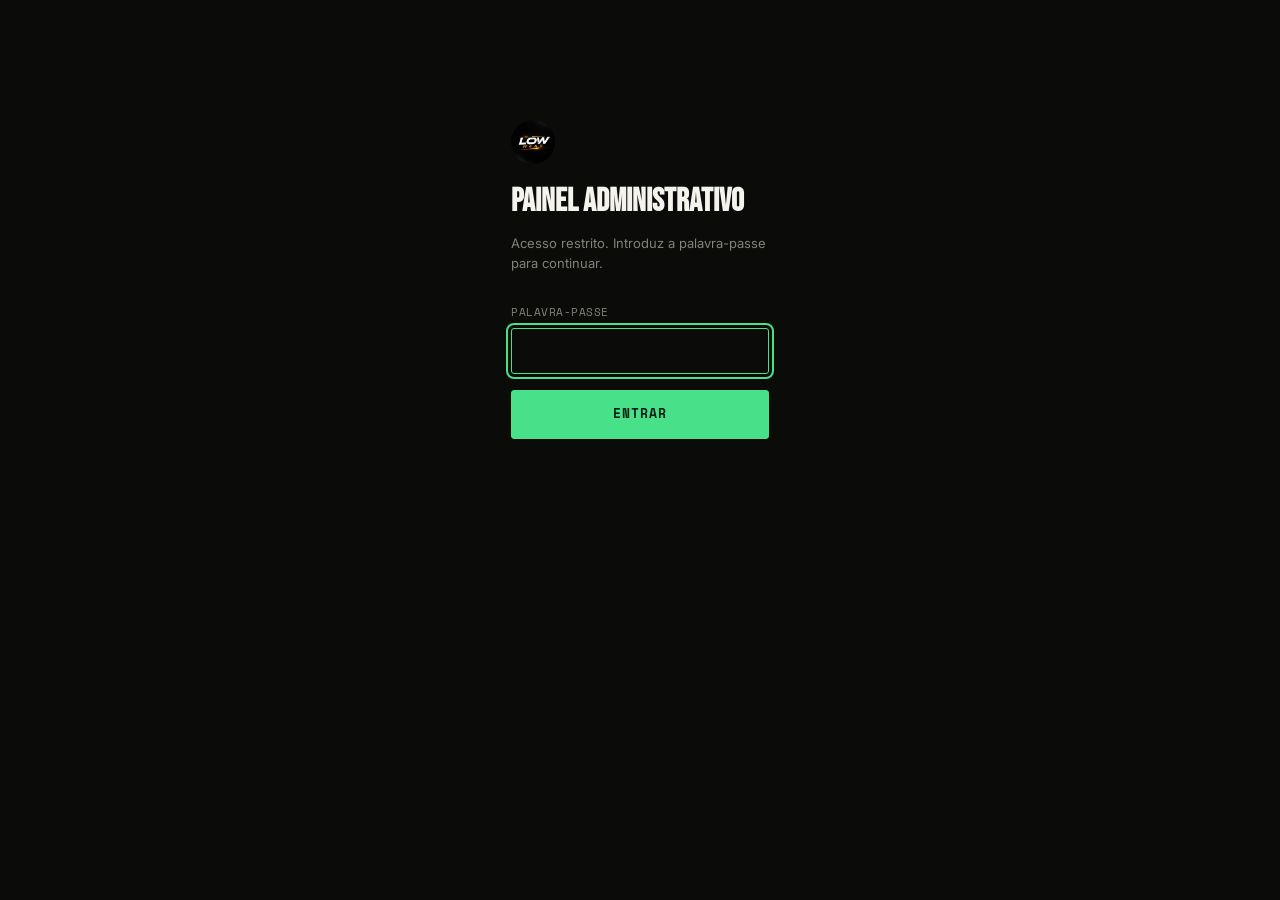
<file: admin.html>
<!doctype html>
<html lang="pt-PT">
<head>
<meta charset="UTF-8">
<meta name="viewport" content="width=device-width, initial-scale=1.0">
<meta name="robots" content="noindex, nofollow">
<title>Low Wear — Painel administrativo</title>
<link rel="preconnect" href="https://fonts.googleapis.com">
<link rel="preconnect" href="https://fonts.gstatic.com" crossorigin>
<link href="https://fonts.googleapis.com/css2?family=Bebas+Neue&family=Inter:wght@400;500;600;700&family=Space+Mono:wght@400;700&display=swap" rel="stylesheet">
<link rel="stylesheet" href="css/style.css?v=44">
<link rel="icon" href="favicon.ico?v=2" sizes="any">
<link rel="icon" type="image/png" sizes="32x32" href="img/favicon/favicon-32.png?v=2">
<link rel="icon" type="image/png" sizes="16x16" href="img/favicon/favicon-16.png?v=2">
<link rel="apple-touch-icon" sizes="180x180" href="img/favicon/favicon-180.png?v=2">
</head>
<body data-page="admin" style="background:var(--bg);min-height:100vh;">

<div class="container admin-lock-wrap" id="admin-lock-wrap">
  <div class="admin-head">
    <a href="index.html" class="logo"><img src="img/logo.jpg?v=1" alt="Low Wear" class="logo-img"></a>
    <h1>Painel administrativo</h1>
    <p class="admin-sub">Acesso restrito. Introduz a palavra-passe para continuar.</p>
  </div>
  <form id="admin-lock-form" class="admin-lock-form">
    <div class="field"><label for="admin-lock-pass">Palavra-passe</label><input type="password" id="admin-lock-pass" autocomplete="current-password" autofocus></div>
    <button class="btn btn-primary btn-block" type="submit">Entrar</button>
    <p class="admin-lock-error" id="admin-lock-error" style="display:none;">Palavra-passe incorreta.</p>
  </form>
</div>

<div class="container admin-wrap" id="admin-wrap" hidden>
  <div class="admin-head">
    <a href="index.html" class="logo"><img src="img/logo.jpg?v=1" alt="Low Wear" class="logo-img"></a>
    <h1>Painel administrativo</h1>
    <p class="admin-sub">Página oculta — não está ligada a partir do site. As encomendas reais geram-se agora na Shopify (Shopify Admin → Encomendas); este painel serve só para a Oferta Relâmpago Surpresa.</p>
  </div>

  <section class="admin-section admin-panel" id="admin-panel-flash">
    <h2>Oferta relâmpago surpresa</h2>
    <p class="admin-sub">Configura a campanha e acompanha o desempenho de cada oferta gerada.</p>

    <div id="flash-admin-current"></div>

    <div class="flash-setup-note">
      <strong>Antes de ativar:</strong> em Shopify Admin → Descontos, cria um <strong>desconto automático</strong> (não um código) para cada produto que queiras incluir na oferta relâmpago, com a percentagem que quiseres, elegibilidade "Todos os clientes" e disponível na Loja Online. A oferta relâmpago escolhe automaticamente, entre os produtos participantes abaixo, um que tenha desconto automático ativo — e usa a percentagem real configurada na Shopify. Sem nenhum desconto automático ativo, a oferta não aparece.
    </div>

    <form id="flash-config-form" class="admin-flash-form">
      <div class="admin-flash-grid">
        <div class="field"><label for="fc-min">Desconto mínimo aceitável (%)</label><input type="number" id="fc-min" min="1" max="90" required></div>
        <div class="field"><label for="fc-max">Desconto máximo aceitável (%)</label><input type="number" id="fc-max" min="1" max="90" required></div>
        <div class="field"><label for="fc-stock">Estoque mínimo (nº de tamanhos disponíveis)</label><input type="number" id="fc-stock" min="1" max="4" required></div>
        <div class="field"><label for="fc-freq">Frequência da campanha (dias)</label><input type="number" id="fc-freq" min="1" max="30" required></div>
        <div class="field"><label for="fc-start">Data de início (opcional)</label><input type="date" id="fc-start"></div>
        <div class="field"><label for="fc-end">Data de término (opcional)</label><input type="date" id="fc-end"></div>
        <div class="field"><label for="fc-max-red">Nº máximo de ofertas utilizadas (0 = sem limite)</label><input type="number" id="fc-max-red" min="0"></div>
      </div>

      <div class="field">
        <label>Produtos participantes (nenhum selecionado = todos os produtos em estoque)</label>
        <div class="admin-product-list" id="flash-product-list"></div>
      </div>

      <div class="admin-flash-actions">
        <button class="btn btn-primary" type="submit">Guardar configuração</button>
        <button class="btn btn-ghost" type="button" id="flash-force-new">Forçar nova oferta agora</button>
        <button class="btn btn-ghost" type="button" id="flash-reset-redemptions">Repor contagem de utilizações</button>
      </div>
    </form>

    <div class="admin-list-head">
      <h3>Histórico e desempenho das campanhas</h3>
    </div>
    <p class="admin-hint">"Checkouts iniciados" conta quem foi redirecionado para o checkout da Shopify com o desconto — não confirma o pagamento. Para vendas confirmadas, consulta a Shopify Admin → Encomendas.</p>
    <div id="flash-admin-log"></div>
  </section>
</div>

<script src="js/data.js?v=69"></script>
<script src="js/admin.js?v=7"></script>
</body>
</html>
</file>
<file: css/style.css>
/* ============================================================
   LOW WEAR — design tokens
   ============================================================ */
:root{
  --bg:            #0b0c0a;
  --bg-raise:      #121310;
  --panel:         #17180f14;
  --panel-solid:   #17190f0d;
  --card:          #151611;
  --card-line:     rgba(244,243,236,.09);
  --paper:         #f4f2e9;
  --paper-dim:     #e7e4d6;
  --ink:           #f4f3ec;
  --ink-dim:       #bcbcb2;
  --muted:         #82827a;
  --line:          rgba(244,243,236,.11);
  --line-strong:   rgba(244,243,236,.22);

  --green-deep:    #0e2b21;
  --green:         #163f2f;
  --accent:        #49e08a;
  --accent-ink:    #072016;
  --gold:          #d8b25e;
  --danger:        #e2564c;

  --font-display: 'Bebas Neue', 'Archivo Black', Impact, sans-serif;
  --font-body: 'Inter', -apple-system, BlinkMacSystemFont, 'Segoe UI', sans-serif;
  --font-mono: 'Space Mono', 'Courier New', monospace;
  --font-serif: 'Fraunces', Georgia, 'Times New Roman', serif;

  --container: 1320px;
  --edge: clamp(20px, 4vw, 64px);
  --radius-s: 3px;
  --radius-m: 6px;

  --ease: cubic-bezier(.16,.84,.44,1);
}

*,*::before,*::after{ box-sizing:border-box; }
html{ scroll-behavior:smooth; }
@media (prefers-reduced-motion: reduce){
  html{ scroll-behavior:auto; }
  *,*::before,*::after{ animation-duration:.001ms !important; animation-iteration-count:1 !important; transition-duration:.001ms !important; scroll-behavior:auto !important; }
}

body{
  margin:0;
  background:var(--bg);
  color:var(--ink);
  font-family:var(--font-body);
  font-size:16px;
  line-height:1.5;
  -webkit-font-smoothing:antialiased;
}

img,svg{ display:block; max-width:100%; }
a{ color:inherit; text-decoration:none; }
button{ font:inherit; color:inherit; background:none; border:0; cursor:pointer; }
input,select{ font:inherit; color:inherit; }
ul{ list-style:none; margin:0; padding:0; }
h1,h2,h3,h4,p{ margin:0; }

:focus-visible{
  outline:2px solid var(--accent);
  outline-offset:3px;
}

.container{
  max-width:var(--container);
  margin:0 auto;
  padding:0 var(--edge);
}

.eyebrow{
  font-family:var(--font-mono);
  font-size:11px;
  letter-spacing:.18em;
  text-transform:uppercase;
  color:var(--accent);
}

.section-head{
  display:flex;
  align-items:flex-end;
  justify-content:space-between;
  gap:24px;
  margin-bottom:36px;
  flex-wrap:wrap;
}
.section-head h2{
  font-family:var(--font-display);
  font-size:clamp(32px,4.4vw,54px);
  letter-spacing:.01em;
  line-height:.95;
  text-transform:uppercase;
}
.section-head .section-sub{ color:var(--muted); max-width:44ch; font-size:14.5px; }

/* Futebol Português — secção e faixa de descoberta, à parte do catálogo
   brasileiro. Acento verde/vermelho sutil só para diferenciar visualmente. */
.pt-teaser-strip{
  border-top:1px solid var(--line); border-bottom:1px solid var(--line);
  background:linear-gradient(90deg, rgba(15,88,60,.12), rgba(160,20,20,.10));
}
.pt-teaser-inner{
  display:flex; align-items:center; justify-content:center; gap:18px;
  flex-wrap:wrap; padding:14px 24px; text-align:center;
}
.pt-teaser-text{ font-family:var(--font-mono); font-size:12.5px; letter-spacing:.02em; }
.section-head-pt h2{ background:linear-gradient(90deg,#0f583c,#a01414); -webkit-background-clip:text; background-clip:text; color:transparent; }

/* Catálogo Brasileiro — gradiente verde / amarelo / azul (bandeira BR) */
.heading-br-gradient{
  background:linear-gradient(90deg,#0b6e2c,#f6d21e,#0b3da0);
  -webkit-background-clip:text; background-clip:text; color:transparent;
}
.section-link{
  font-family:var(--font-mono);
  font-size:12px;
  letter-spacing:.06em;
  text-transform:uppercase;
  border-bottom:1px solid var(--line-strong);
  padding-bottom:3px;
  white-space:nowrap;
  transition:border-color .2s var(--ease), color .2s var(--ease);
}
.section-link:hover{ border-color:var(--accent); color:var(--accent); }

section{ padding:76px 0; position:relative; }
.section-dark{ background:var(--bg); }
.section-paper{ background:var(--paper); color:#141410; }
.section-paper .muted{ color:#6d6c60; }

/* Aurora glow — reusable section backdrop */
.aurora-bg{ overflow:hidden; }
.aurora-bg::before{
  content:""; position:absolute; inset:-15% -10%; z-index:0; pointer-events:none;
  background:
    radial-gradient(ellipse 55% 40% at 18% 10%, rgba(73,224,138,.4), transparent 60%),
    radial-gradient(ellipse 45% 35% at 78% 6%, rgba(15,110,55,.45), transparent 62%),
    radial-gradient(ellipse 50% 42% at 48% 92%, rgba(73,224,138,.24), transparent 65%),
    radial-gradient(ellipse 38% 30% at 92% 65%, rgba(11,61,46,.4), transparent 60%);
  filter: blur(60px);
  mix-blend-mode: screen;
  animation: auroraDrift 24s ease-in-out infinite alternate;
}
.aurora-bg > .container{ position:relative; z-index:1; }
.aurora-bg.aurora-alt::before{ animation-duration:28s; animation-direction:alternate-reverse; }
@keyframes auroraDrift{
  0%{ transform:translate(0,0) scale(1) rotate(0deg); }
  50%{ transform:translate(2.5%,-2%) scale(1.08) rotate(3deg); }
  100%{ transform:translate(-2%,2.5%) scale(1.05) rotate(-2deg); }
}
@media (prefers-reduced-motion: reduce){ .aurora-bg::before{ animation:none; } }
.section-green{ background:var(--green-deep); }

/* Perforated ticket-stub divider — the site's signature seam */
.tear{
  position:relative;
  height:1px;
  background:repeating-linear-gradient(90deg, var(--line-strong) 0 10px, transparent 10px 20px);
}
.tear::before,.tear::after{
  content:"";
  position:absolute; top:50%; transform:translateY(-50%);
  width:22px; height:22px; border-radius:50%;
  background:var(--bg);
}
.tear::before{ left:calc(var(--edge) - 11px); }
.tear::after{ right:calc(var(--edge) - 11px); }
.tear.on-paper::before,.tear.on-paper::after{ background:var(--paper); }
.tear.to-paper::after{ background:var(--paper); }
.tear.from-paper::before{ background:var(--paper); }
.tear.on-green::before,.tear.on-green::after{ background:var(--green-deep); }

/* ============================================================
   Buttons
   ============================================================ */
.btn{
  display:inline-flex; align-items:center; justify-content:center; gap:8px;
  padding:14px 30px;
  font-family:var(--font-mono);
  font-size:12.5px;
  letter-spacing:.08em;
  text-transform:uppercase;
  border:1px solid var(--ink);
  border-radius:var(--radius-s);
  transition:transform .25s var(--ease), background .25s var(--ease), color .25s var(--ease), border-color .25s var(--ease);
  white-space:nowrap;
}
.btn-primary{ background:var(--accent); border-color:var(--accent); color:var(--accent-ink); font-weight:700; }
.btn-primary:hover{ transform:translateY(-2px); background:#63e89b; }
.btn-ghost{ background:transparent; color:var(--ink); }
.btn-ghost:hover{ background:var(--ink); color:var(--bg); }
.btn-dark{ border-color:#141410; color:#141410; }
.btn-dark:hover{ background:#141410; color:var(--paper); }
.btn-block{ width:100%; }
.btn-sm{ padding:10px 18px; font-size:11px; }
.btn:disabled{ opacity:.4; cursor:not-allowed; transform:none !important; }

/* ============================================================
   Header
   ============================================================ */
.site-header{
  position:fixed; top:0; left:0; right:0; z-index:60;
  background:transparent;
  backdrop-filter:none;
  border-bottom:1px solid transparent;
  transition:background .3s var(--ease), backdrop-filter .3s var(--ease), border-color .3s var(--ease);
}
.site-header.is-scrolled{
  background:rgba(11,12,10,.86);
  backdrop-filter:blur(10px);
  border-bottom-color:var(--line);
}
body.no-hero .site-header{
  background:rgba(11,12,10,.86);
  backdrop-filter:blur(10px);
  border-bottom-color:var(--line);
}
.header-spacer{ height:76px; }
.header-row{
  display:flex; align-items:center; justify-content:space-between;
  height:76px; gap:28px;
}
.logo{
  font-family:var(--font-display);
  font-size:26px;
  letter-spacing:.06em;
  display:flex; align-items:center; gap:2px;
}
.logo .dot{ color:var(--accent); }
.logo-img{ height:44px; width:44px; border-radius:50%; object-fit:cover; display:block; }

.main-nav{ display:flex; align-items:center; gap:30px; }
.main-nav a{
  font-family:var(--font-mono);
  font-size:12px;
  letter-spacing:.05em;
  text-transform:uppercase;
  color:var(--ink-dim);
  position:relative;
  padding:6px 0;
  transition:color .2s var(--ease);
}
.main-nav a::after{
  content:""; position:absolute; left:0; right:0; bottom:0; height:1px;
  background:var(--accent); transform:scaleX(0); transform-origin:left;
  transition:transform .25s var(--ease);
}
.main-nav a:hover{ color:var(--ink); }
.main-nav a:hover::after{ transform:scaleX(1); }

.nav-item-drop{ position:relative; }
.nav-drop-trigger{
  display:inline-flex; align-items:center; gap:5px;
  font-family:var(--font-mono); font-size:12px; letter-spacing:.05em; text-transform:uppercase;
  color:var(--ink-dim); padding:6px 0; transition:color .2s var(--ease);
}
.nav-drop-trigger svg{ width:10px; height:10px; stroke:currentColor; fill:none; stroke-width:2; transition:transform .2s var(--ease); }
.nav-item-drop:hover .nav-drop-trigger{ color:var(--ink); }
.nav-item-drop:hover .nav-drop-trigger svg{ transform:rotate(180deg); }
.nav-dropdown{
  position:absolute; top:100%; left:50%; transform:translateX(-50%) translateY(6px);
  min-width:200px; padding:10px;
  background:var(--bg-raise); border:1px solid var(--line-strong); border-radius:var(--radius-m);
  opacity:0; pointer-events:none; transition:opacity .2s var(--ease), transform .2s var(--ease);
}
.nav-item-drop:hover .nav-dropdown, .nav-item-drop:focus-within .nav-dropdown{
  opacity:1; pointer-events:auto; transform:translateX(-50%) translateY(0);
}
.nav-dropdown a{
  display:block; padding:9px 12px; border-radius:var(--radius-s);
  font-family:var(--font-mono); font-size:12px; letter-spacing:.03em; color:var(--ink-dim);
  transition:background .15s var(--ease), color .15s var(--ease);
}
.nav-dropdown a:hover{ background:var(--line); color:var(--ink); }

.header-actions{ display:flex; align-items:center; gap:6px; }
.icon-btn{
  width:40px; height:40px; display:flex; align-items:center; justify-content:center;
  border-radius:50%; position:relative;
  transition:background .2s var(--ease);
}
.icon-btn:hover{ background:var(--line); }
.icon-btn svg{ width:19px; height:19px; stroke:var(--ink); fill:none; stroke-width:1.6; }
.badge-count{
  position:absolute; top:2px; right:2px;
  background:var(--accent); color:var(--accent-ink);
  font-family:var(--font-mono); font-size:9.5px; font-weight:700;
  width:15px; height:15px; border-radius:50%;
  display:flex; align-items:center; justify-content:center;
}
.nav-toggle{ display:none; }

/* ============================================================
   Hero
   ============================================================ */
.hero{
  position:relative;
  min-height:92vh;
  display:flex; align-items:center;
  overflow:hidden;
  background:
    radial-gradient(ellipse at 68% 85%, rgba(73,224,138,.18), transparent 55%),
    radial-gradient(ellipse at 78% 15%, rgba(73,224,138,.12), transparent 50%),
    linear-gradient(180deg, #0b0c0a 0%, #0e0f0c 100%);
}
.hero-bg-word{
  position:absolute; inset:0;
  display:flex; align-items:center;
  overflow:hidden;
  pointer-events:none;
  user-select:none;
}
.hero-bg-word .track{
  display:flex; align-items:center; flex-shrink:0;
  font-family:var(--font-display);
  font-size:min(26vw,380px);
  color:transparent;
  -webkit-text-stroke:1px rgba(244,243,236,.06);
  letter-spacing:.02em;
  white-space:nowrap;
  animation:bgMarquee 40s linear infinite;
  will-change:transform;
}
.hero-bg-word .track span{ padding-right:.5em; }
@keyframes bgMarquee{ from{ transform:translateX(0); } to{ transform:translateX(-50%); } }
@media (prefers-reduced-motion: reduce){ .hero-bg-word .track{ animation:none; } }

.ticker-band{
  overflow:hidden;
  background:var(--bg-raise);
  border-top:1px solid var(--line); border-bottom:1px solid var(--line);
  padding:15px 0;
}
.ticker-band .track{
  display:flex; width:max-content;
  animation:tickerScroll 30s linear infinite;
}
.ticker-band .item{
  display:flex; align-items:center;
  padding:0 20px;
  font-family:var(--font-mono); font-size:12px; letter-spacing:.09em; text-transform:uppercase; color:var(--ink-dim);
  white-space:nowrap;
}
.ticker-band .item::after{ content:"●"; color:var(--accent); font-size:5px; margin-left:20px; }
@keyframes tickerScroll{ from{ transform:translateX(0); } to{ transform:translateX(-50%); } }
@media (prefers-reduced-motion: reduce){ .ticker-band .track{ animation:none; } }

/* ============================================================
   Scroll reveal
   ============================================================ */
.reveal{
  opacity:0; transform:translateY(26px);
  transition:opacity .7s var(--ease), transform .7s var(--ease);
  transition-delay:var(--reveal-delay,0ms);
}
.reveal.is-visible{ opacity:1; transform:translateY(0); }
@media (prefers-reduced-motion: reduce){
  .reveal{ opacity:1; transform:none; transition:none; }
}
.hero-grid{
  position:relative; z-index:2;
  display:grid; grid-template-columns:1.05fr .95fr;
  align-items:center; gap:40px;
  width:100%;
}
.hero-copy .eyebrow{ margin-bottom:18px; display:inline-flex; align-items:center; gap:10px; }
.hero-copy .eyebrow::before{ content:""; width:26px; height:1px; background:var(--accent); }
.hero-copy h1{
  font-family:var(--font-display);
  font-size:clamp(46px,7vw,96px);
  line-height:.94;
  letter-spacing:.005em;
  text-transform:uppercase;
  margin-bottom:22px;
}
.hero-copy h1 em{ font-style:normal; color:var(--accent); }
.hero-copy p{ color:var(--ink-dim); max-width:46ch; font-size:16.5px; margin-bottom:34px; }
.hero-cta{ display:flex; align-items:center; gap:22px; flex-wrap:wrap; margin-bottom:38px; }
.hero-meta{ font-family:var(--font-mono); font-size:11.5px; color:var(--muted); letter-spacing:.04em; }

.hero-benefits{
  display:flex; flex-wrap:wrap; gap:20px 28px;
  padding-top:26px; border-top:1px solid var(--line);
}
.hero-benefit{ display:flex; align-items:center; gap:9px; }
.hero-benefit svg{ width:18px; height:18px; stroke:var(--accent); fill:none; stroke-width:1.6; flex-shrink:0; }
.hero-benefit span{ font-size:12.5px; color:var(--ink-dim); line-height:1.3; }

.hero-art{ display:none; }

/* Ambient drifting glow — soft continuous motion behind the copy */
.hero-blob{
  position:absolute; border-radius:50%; filter:blur(70px); z-index:0; pointer-events:none;
}
.hero-blob-a{ width:360px; height:360px; opacity:.28; background:var(--accent); top:-100px; left:6%; animation:blobDrift 15s ease-in-out infinite; }
.hero-blob-b{ width:280px; height:280px; opacity:.2; background:#0b3d2e; bottom:-80px; left:34%; animation:blobDrift 19s ease-in-out infinite reverse; }
@keyframes blobDrift{ 0%,100%{ transform:translate(0,0) scale(1); } 50%{ transform:translate(34px,-24px) scale(1.14); } }
@media (prefers-reduced-motion: reduce){ .hero-blob{ animation:none; } }

.hero-photo-bg{
  position:absolute; top:50%; right:7%; z-index:1;
  width:27%; max-width:300px; min-width:190px; aspect-ratio:3/4;
  border-radius:var(--radius-m); overflow:hidden;
  border:3px solid var(--accent);
  box-shadow:0 30px 60px -18px rgba(0,0,0,.75);
  animation:heroFloat 7s ease-in-out infinite;
}
.hero-photo-bg img{
  position:absolute; inset:0; width:100%; height:100%; object-fit:cover; object-position:50% 38%;
  filter:saturate(1.08) contrast(1.02);
}
.hero-photo-bg::after{
  content:""; position:absolute; inset:0;
  background:linear-gradient(180deg, transparent 60%, rgba(11,12,10,.7) 100%);
  pointer-events:none;
}
@keyframes heroFloat{
  0%,100%{ transform:translateY(-50%) rotate(-3deg); }
  50%{ transform:translateY(-56%) rotate(2deg); }
}
@media (prefers-reduced-motion: reduce){ .hero-photo-bg{ animation:none; transform:translateY(-50%) rotate(-2deg); } }

.hero-badge-spin{
  position:absolute; z-index:3; width:104px; height:104px;
  top:-16px; left:-16px; color:var(--accent);
  animation:badgeSpin 18s linear infinite;
  pointer-events:none;
}
.hero-badge-spin svg{ width:100%; height:100%; }
.hero-badge-spin text{ font-family:var(--font-mono); font-size:8.6px; letter-spacing:2px; fill:currentColor; text-transform:uppercase; }
.hero-badge-center{
  position:absolute; inset:0; z-index:4;
  display:flex; align-items:center; justify-content:center;
  font-family:var(--font-display); font-size:19px; color:var(--ink);
  pointer-events:none;
}
@keyframes badgeSpin{ to{ transform:rotate(360deg); } }
@media (prefers-reduced-motion: reduce){ .hero-badge-spin{ animation:none; } }

.hero-photo-tag{
  position:absolute; left:14px; bottom:12px; z-index:2;
  font-family:var(--font-mono); font-size:9.5px; letter-spacing:.14em; text-transform:uppercase;
  color:var(--ink-dim); white-space:nowrap;
}
.hero-photo-tag strong{ color:var(--accent); }

@media (max-width:860px){
  .hero-photo-bg{
    position:relative; top:auto; right:auto; left:auto; transform:none !important;
    width:52%; max-width:220px; margin:0 auto 24px; animation:none; order:-1;
  }
}

/* ============================================================
   Kit tag badges (signature label device)
   ============================================================ */
.kit-tag{
  --tag-bg:var(--ink);
  --tag-ink:var(--bg);
  position:absolute; top:14px; left:-8px; z-index:3;
  display:flex; align-items:center; gap:6px;
  padding:6px 14px 6px 18px;
  background:var(--tag-bg); color:var(--tag-ink);
  font-family:var(--font-mono); font-size:10.5px; letter-spacing:.08em; text-transform:uppercase; font-weight:700;
  clip-path:polygon(0 50%, 14px 0, 100% 0, 100% 100%, 14px 100%);
}
.kit-tag::before{
  content:""; position:absolute; left:5px; top:50%; transform:translateY(-50%);
  width:4px; height:4px; border-radius:50%; background:var(--tag-ink); opacity:.5;
}
.kit-tag.tag-new{ --tag-bg:var(--accent); --tag-ink:var(--accent-ink); }
.kit-tag.tag-sale{ --tag-bg:var(--danger); --tag-ink:#1b0605; }
.kit-tag.tag-limited{ --tag-bg:var(--gold); --tag-ink:#241a04; }
.kit-tag.tag-best{ --tag-bg:var(--paper); --tag-ink:#141410; }
.kit-tag.tag-retro{ --tag-bg:var(--green); --tag-ink:var(--ink); }
.kit-tag.tag-off{ --tag-bg:#3a3a38; --tag-ink:var(--ink-dim); }

/* ============================================================
   Category strip
   ============================================================ */
.cat-grid{
  display:grid;
  grid-template-columns:repeat(5,1fr);
  gap:1px;
  background:var(--line);
  border:1px solid var(--line);
}
.cat-card{
  background:var(--bg);
  padding:34px 22px;
  min-height:220px;
  display:flex; flex-direction:column; justify-content:space-between;
  position:relative; overflow:hidden;
  transition:background .3s var(--ease);
}
.cat-card:hover{ background:var(--bg-raise); }
.cat-card .cat-num{ font-family:var(--font-mono); font-size:11px; color:var(--muted); }
.cat-card h3{
  font-family:var(--font-display);
  font-size:23px; letter-spacing:.01em; text-transform:uppercase; line-height:1.05;
  margin-top:26px;
}
.cat-card .cat-go{
  margin-top:18px; display:inline-flex; align-items:center; gap:8px;
  font-family:var(--font-mono); font-size:10.5px; letter-spacing:.06em; text-transform:uppercase; color:var(--accent);
  transform:translateX(0); transition:transform .25s var(--ease);
}
.cat-card:hover .cat-go{ transform:translateX(6px); }

/* ============================================================
   Filter bar
   ============================================================ */
.filter-bar{
  display:flex; flex-wrap:wrap; gap:10px 14px;
  align-items:center;
  padding:18px var(--edge);
  margin:0 calc(var(--edge) * -1) 44px;
  border-top:1px solid var(--line); border-bottom:1px solid var(--line);
}
.filter-bar select, .filter-bar .price-range{
  background:transparent; border:1px solid var(--line-strong); color:var(--ink);
  padding:9px 14px; border-radius:var(--radius-s);
  font-family:var(--font-mono); font-size:11.5px; letter-spacing:.03em; text-transform:uppercase;
  appearance:none;
}
.filter-bar select:focus{ border-color:var(--accent); }
.filter-count{ margin-left:auto; font-family:var(--font-mono); font-size:11px; color:var(--muted); }

/* ============================================================
   Product grid & card
   ============================================================ */
/* Camisa mais procurada — palco animado à volta do cartão único, para
   preencher o espaço vazio com vida/movimento (anéis a pulsar, partículas
   a flutuar, selo "mais vendida" a respirar). Tudo puramente CSS. */
.spotlight-stage{ position:relative; display:flex; justify-content:center; padding:56px 0 24px; isolation:isolate; }
.spotlight-grid{ position:relative; z-index:2; grid-template-columns:minmax(0,360px) !important; justify-content:center; max-width:360px; margin:0 auto; }

.spotlight-ring{
  position:absolute; top:50%; left:50%; z-index:1; pointer-events:none;
  width:340px; height:340px; border:1px solid var(--accent); border-radius:50%;
  opacity:0; transform:translate(-50%,-50%) scale(.75);
  animation:spotlightPulse 4.5s ease-out infinite;
}
.spotlight-ring:nth-child(2){ animation-delay:1.5s; }
.spotlight-ring:nth-child(3){ animation-delay:3s; }
@keyframes spotlightPulse{
  0%{ opacity:.5; transform:translate(-50%,-50%) scale(.72); }
  100%{ opacity:0; transform:translate(-50%,-50%) scale(1.5); }
}

.spotlight-particle{
  position:absolute; z-index:1; pointer-events:none;
  width:5px; height:5px; border-radius:50%; background:var(--accent);
  box-shadow:0 0 8px 1px var(--accent);
  animation:spotlightFloat 5.5s ease-in-out infinite;
}
.spotlight-particle.p1{ top:12%; left:18%; animation-delay:0s; }
.spotlight-particle.p2{ top:24%; left:78%; animation-delay:.6s; width:4px; height:4px; }
.spotlight-particle.p3{ top:68%; left:12%; animation-delay:1.2s; }
.spotlight-particle.p4{ top:80%; left:82%; animation-delay:1.8s; width:6px; height:6px; }
.spotlight-particle.p5{ top:8%; left:52%; animation-delay:2.4s; width:4px; height:4px; }
.spotlight-particle.p6{ top:88%; left:46%; animation-delay:3s; }
.spotlight-particle.p7{ top:40%; left:6%; animation-delay:3.6s; width:6px; height:6px; }
.spotlight-particle.p8{ top:44%; left:92%; animation-delay:4.2s; width:4px; height:4px; }
@keyframes spotlightFloat{
  0%,100%{ transform:translateY(0) scale(1); opacity:.35; }
  50%{ transform:translateY(-22px) scale(1.3); opacity:1; }
}

.spotlight-flare{
  position:absolute; top:14px; left:50%; z-index:1; pointer-events:none;
  transform:translateX(-50%);
  font-family:var(--font-mono); font-size:11px; letter-spacing:.06em; text-transform:uppercase;
  color:var(--accent); white-space:nowrap;
  animation:spotlightBreathe 2.6s ease-in-out infinite;
}
@keyframes spotlightBreathe{
  0%,100%{ opacity:.55; transform:translateX(-50%) scale(1); }
  50%{ opacity:1; transform:translateX(-50%) scale(1.08); }
}
@media (max-width:640px){
  .spotlight-ring{ width:260px; height:260px; }
}

.product-grid{
  display:grid;
  grid-template-columns:repeat(4,1fr);
  gap:1px;
  background:var(--line);
  border:1px solid var(--line);
}
.product-card{
  background:var(--card);
  min-width:0;
  padding:20px 20px 24px;
  position:relative;
  display:flex; flex-direction:column;
}
.product-media{
  position:relative;
  aspect-ratio:1/1.05;
  display:flex; align-items:center; justify-content:center;
  margin-bottom:18px; border-radius:var(--radius-s); overflow:hidden;
  background:radial-gradient(circle at 50% 40%, rgba(244,243,236,.05), transparent 70%);
}
.product-media:has(img), .product-media.has-photo{ background:var(--paper); }
.product-media svg{ width:64%; transition:transform .4s var(--ease); }
.product-media img{ width:68%; height:68%; object-fit:contain; transition:transform .4s var(--ease); }
.product-card:hover .product-media svg{ transform:scale(1.06) rotate(-1deg); }
.product-card:hover .product-media img{ transform:scale(1.06); }
.fav-btn{
  position:absolute; top:0; right:0; width:34px; height:34px;
  display:flex; align-items:center; justify-content:center;
  border:1px solid var(--line-strong); border-radius:50%;
  background:var(--card);
  transition:border-color .2s var(--ease);
}
.fav-btn svg{ width:15px; height:15px; stroke:var(--ink-dim); fill:none; stroke-width:1.6; transition:fill .2s var(--ease), stroke .2s var(--ease); }
.fav-btn:hover{ border-color:var(--accent); }
.fav-btn.is-active svg{ fill:var(--danger); stroke:var(--danger); }

.product-info .p-eyebrow{
  font-family:var(--font-mono); font-size:10.5px; color:var(--muted); text-transform:uppercase; letter-spacing:.05em;
  display:flex; justify-content:space-between; gap:8px; margin-bottom:6px;
}
.product-info h3{ font-family:var(--font-display); font-size:21px; letter-spacing:.01em; text-transform:uppercase; line-height:1.08; margin-bottom:8px; }
.p-rating{ display:flex; align-items:center; gap:6px; margin-bottom:12px; }
.p-rating .stars{ color:var(--gold); font-size:12px; letter-spacing:1px; }
.p-rating span{ font-family:var(--font-mono); font-size:10.5px; color:var(--muted); }
.p-price{ display:flex; align-items:baseline; gap:9px; margin-bottom:16px; font-family:var(--font-mono); }
.p-price .now{ font-size:19px; font-weight:700; }
.p-price .was{ font-size:13px; color:var(--muted); text-decoration:line-through; }
.p-stock{ font-family:var(--font-mono); font-size:10px; color:var(--danger); letter-spacing:.03em; text-transform:uppercase; margin:-8px 0 12px; }

.size-row{ display:flex; gap:6px; margin-bottom:16px; flex-wrap:wrap; }
.size-chip{
  min-width:34px; height:32px; padding:0 6px;
  border:1px solid var(--line-strong); border-radius:var(--radius-s);
  display:flex; align-items:center; justify-content:center;
  font-family:var(--font-mono); font-size:11px;
  transition:border-color .2s var(--ease), background .2s var(--ease);
}
.size-chip:hover{ border-color:var(--ink-dim); }
.size-chip.is-selected{ background:var(--ink); color:var(--bg); border-color:var(--ink); }

.product-actions{ display:flex; gap:8px; margin-top:auto; }
.product-actions .btn{ flex:1; padding:12px 10px; font-size:11px; }

/* ============================================================
   Trust / benefits
   ============================================================ */
.trust-grid{ display:grid; grid-template-columns:repeat(6,1fr); gap:26px; margin-bottom:70px; }
.trust-item{ text-align:left; }
.trust-item .ti-icon{ width:34px; height:34px; margin-bottom:16px; stroke:#141410; fill:none; stroke-width:1.4; }
.trust-item h4{ font-family:var(--font-display); font-size:16px; letter-spacing:.02em; text-transform:uppercase; margin-bottom:6px; }
.trust-item p{ font-size:12.5px; color:#6d6c60; line-height:1.5; }

.review-grid{ display:grid; grid-template-columns:repeat(3,1fr); gap:22px; }
.review-card{
  background:#fff; border:1px solid #dedbcc; border-radius:var(--radius-m);
  padding:26px;
}
.review-card .stars{ color:#b6903a; font-size:13px; letter-spacing:2px; margin-bottom:14px; display:block; }
.review-card p.quote{ font-size:14.5px; line-height:1.6; margin-bottom:18px; color:#2a291f; }
.review-who{ display:flex; align-items:center; gap:10px; }
.review-avatar{
  width:34px; height:34px; border-radius:50%; background:var(--green-deep); color:var(--accent);
  display:flex; align-items:center; justify-content:center; font-family:var(--font-mono); font-size:12px; font-weight:700;
}
.review-name{ font-family:var(--font-mono); font-size:11.5px; }
.review-name small{ display:block; color:#8a8878; font-size:10.5px; margin-top:2px; }

/* ============================================================
   Promo banner
   ============================================================ */
.promo-banner{
  position:relative; overflow:hidden;
  min-height:52vh;
  display:flex; align-items:center; justify-content:center; text-align:center;
  background:
    radial-gradient(ellipse at 50% 0%, rgba(73,224,138,.16), transparent 60%),
    linear-gradient(180deg,#0e2b21,#0b1c15);
}
.promo-banner .pitch-lines{
  position:absolute; inset:0; opacity:.5;
  background-image:repeating-linear-gradient(90deg, transparent 0 118px, rgba(244,243,236,.05) 118px 119px);
}
.promo-inner{ position:relative; z-index:2; max-width:720px; padding:0 24px; }
.promo-inner .eyebrow{ justify-content:center; display:flex; gap:10px; margin-bottom:20px; }
.promo-inner h2{
  font-family:var(--font-display); font-size:clamp(34px,6vw,72px); text-transform:uppercase; line-height:.98; margin-bottom:20px;
}
.promo-inner p{ color:var(--ink-dim); font-size:16px; margin-bottom:34px; }

/* ============================================================
   Sobre a Low Wear
   ============================================================ */
.about-story{ max-width:62ch; margin-bottom:36px; }
.about-story p{
  font-family:var(--font-serif); font-weight:400; font-size:19px; line-height:1.75;
  letter-spacing:.002em; color:var(--ink);
}

.about-video-grid{ display:grid; grid-template-columns:repeat(3,1fr); gap:22px; }
.about-video-card{
  position:relative; aspect-ratio:9/16; border-radius:var(--radius-m); overflow:hidden;
  background:#0b0c0a; border:1px solid var(--line-strong);
}
.about-video-card.is-landscape{ grid-column:1/-1; aspect-ratio:16/9; }
.about-video{ width:100%; height:100%; object-fit:cover; display:block; }
.about-video-fallback{
  position:absolute; inset:0; display:none; align-items:center; justify-content:center;
  color:var(--muted); font-family:var(--font-mono); font-size:11.5px; text-transform:uppercase; letter-spacing:.04em;
  background:linear-gradient(160deg,#161711,#0b0c0a); pointer-events:none;
}
.about-video-card.has-error .about-video-fallback{ display:flex; }
.about-video-mute{
  position:absolute; right:12px; bottom:12px; width:34px; height:34px; border-radius:50%;
  background:rgba(11,12,10,.6); backdrop-filter:blur(4px); display:flex; align-items:center; justify-content:center;
  border:1px solid rgba(244,243,236,.25);
}
.about-video-mute svg{ width:16px; height:16px; stroke:var(--ink); fill:none; stroke-width:1.6; }
.about-video-mute[aria-pressed="true"] line{ opacity:0; }
@media (max-width:900px){
  .about-video-grid{ grid-template-columns:repeat(2,1fr); max-width:480px; margin:0 auto; }
}
@media (max-width:520px){
  .about-video-grid{ grid-template-columns:1fr; max-width:280px; }
}

/* ============================================================
   Newsletter
   ============================================================ */
.newsletter{
  display:flex; align-items:center; justify-content:space-between; gap:30px; flex-wrap:wrap;
  padding:50px var(--edge);
  background:var(--bg-raise);
  border-top:1px solid var(--line); border-bottom:1px solid var(--line);
}
.newsletter h3{ font-family:var(--font-display); font-size:clamp(24px,3vw,34px); text-transform:uppercase; max-width:16ch; line-height:1.02; }
.newsletter-form{ display:flex; gap:0; min-width:340px; flex:1; max-width:460px; }
.newsletter-form input{
  flex:1; background:transparent; border:1px solid var(--line-strong); border-right:0;
  padding:14px 16px; color:var(--ink); font-size:13.5px; border-radius:var(--radius-s) 0 0 var(--radius-s);
}
.newsletter-form input::placeholder{ color:var(--muted); }
.newsletter-form .btn{ border-radius:0 var(--radius-s) var(--radius-s) 0; }

/* ============================================================
   Footer
   ============================================================ */
.site-footer{ background:var(--bg); padding-top:64px; }
.footer-grid{
  display:grid; grid-template-columns:1.4fr repeat(4,1fr); gap:32px;
  padding-bottom:50px; border-bottom:1px solid var(--line);
}
.footer-brand .logo{ margin-bottom:16px; }
.footer-brand p{ color:var(--muted); font-size:13px; max-width:32ch; line-height:1.6; margin-bottom:20px; }
.social-row{ display:flex; gap:10px; }
.social-row a{
  width:36px; height:36px; border:1px solid var(--line-strong); border-radius:50%;
  display:flex; align-items:center; justify-content:center;
  transition:border-color .2s var(--ease), background .2s var(--ease);
}
.social-row a:hover{ background:var(--accent); border-color:var(--accent); }
.social-row a:hover svg{ stroke:var(--accent-ink); }
.social-row svg{ width:15px; height:15px; stroke:var(--ink-dim); fill:none; stroke-width:1.6; }

.footer-col h5{
  font-family:var(--font-mono); font-size:11px; letter-spacing:.1em; text-transform:uppercase; color:var(--muted);
  margin-bottom:18px;
}
.footer-col ul li{ margin-bottom:11px; }
.footer-col a{ font-size:13.5px; color:var(--ink-dim); transition:color .2s var(--ease); }
.footer-col a:hover{ color:var(--accent); }

.footer-bottom{
  display:flex; align-items:center; justify-content:space-between; flex-wrap:wrap; gap:14px;
  padding:26px 0 34px;
  font-family:var(--font-mono); font-size:11px; color:var(--muted);
}
.pay-icons{ display:flex; gap:10px; align-items:center; }
.pay-icons span{
  border:1px solid var(--line-strong); border-radius:3px; padding:5px 9px; font-size:10px; letter-spacing:.04em;
}

/* ============================================================
   Cart drawer / search overlay / modals
   ============================================================ */
.overlay-scrim{
  position:fixed; inset:0; background:rgba(6,7,5,.6); backdrop-filter:blur(2px);
  opacity:0; pointer-events:none; transition:opacity .3s var(--ease); z-index:90;
}
.overlay-scrim.is-open{ opacity:1; pointer-events:auto; }

.drawer{
  position:fixed; top:0; right:0; bottom:0; width:min(420px,100%);
  background:var(--bg-raise); border-left:1px solid var(--line);
  z-index:95; transform:translateX(100%); transition:transform .35s var(--ease);
  display:flex; flex-direction:column;
}
.drawer.is-open{ transform:translateX(0); }
.drawer-head{ display:flex; align-items:center; justify-content:space-between; padding:22px 24px; border-bottom:1px solid var(--line); }
.drawer-head h3{ font-family:var(--font-display); font-size:22px; text-transform:uppercase; letter-spacing:.02em; }
.drawer-close{ width:34px; height:34px; border-radius:50%; display:flex; align-items:center; justify-content:center; }
.drawer-close:hover{ background:var(--line); }
.drawer-close svg{ width:16px; height:16px; stroke:var(--ink); stroke-width:1.6; }
.drawer-body{ flex:1; overflow-y:auto; padding:20px 24px; }
.drawer-empty{ text-align:center; padding:60px 10px; color:var(--muted); }
.drawer-empty svg{ width:40px; height:40px; margin:0 auto 16px; stroke:var(--muted); stroke-width:1.2; }

.cart-line{ display:flex; gap:14px; padding:16px 0; border-bottom:1px solid var(--line); }
.cart-line .cl-media{ width:64px; height:64px; background:var(--card); border-radius:var(--radius-s); display:flex; align-items:center; justify-content:center; flex-shrink:0; overflow:hidden; }
.cart-line .cl-media:has(img), .cart-line .cl-media.has-photo{ background:var(--paper); }
.cart-line .cl-media svg{ width:70%; }
.cart-line .cl-media img{ width:68%; height:68%; object-fit:contain; }
.cart-line .cl-info{ flex:1; min-width:0; }
.cart-line .cl-name{ font-family:var(--font-display); font-size:15px; text-transform:uppercase; letter-spacing:.01em; margin-bottom:2px; }
.cart-line .cl-meta{ font-family:var(--font-mono); font-size:10.5px; color:var(--muted); margin-bottom:8px; }
.cart-line .cl-row{ display:flex; align-items:center; justify-content:space-between; }
.qty-stepper{ display:flex; align-items:center; border:1px solid var(--line-strong); border-radius:var(--radius-s); }
.qty-stepper button{ width:24px; height:24px; font-size:13px; }
.qty-stepper span{ min-width:22px; text-align:center; font-family:var(--font-mono); font-size:12px; }
.cl-price{ font-family:var(--font-mono); font-size:13px; }
.cl-remove{ font-family:var(--font-mono); font-size:10px; color:var(--muted); text-decoration:underline; margin-top:8px; display:inline-block; }
.cl-remove:hover{ color:var(--danger); }

.drawer-foot{ border-top:1px solid var(--line); padding:20px 24px 26px; }
.drawer-subtotal{ display:flex; justify-content:space-between; font-family:var(--font-mono); font-size:14px; margin-bottom:16px; }
.drawer-subtotal strong{ font-size:18px; }
.drawer-subtotal-crossed span:last-child{ text-decoration:line-through; color:var(--muted); }
.drawer-subtotal-discount{ color:var(--promo-neon, #3CFF6B); }

.cart-coupon-form{ display:flex; gap:8px; margin-bottom:10px; }
.cart-coupon-form input{
  flex:1; min-width:0; border:1px solid var(--line); background:transparent; color:var(--ink);
  padding:10px 12px; font-family:var(--font-mono); font-size:12px; letter-spacing:.02em;
}
.cart-coupon-form input:focus{ outline:none; border-color:var(--ink); }
.cart-coupon-form .btn-sm{ flex-shrink:0; }
.cart-coupon-msg{ font-family:var(--font-mono); font-size:11px; margin-bottom:14px; min-height:14px; }
.cart-coupon-msg:empty{ margin-bottom:0; }
.coupon-ok{ color:var(--promo-neon, #3CFF6B); }
.coupon-error{ color:var(--danger); }
.coupon-remove{ background:none; border:none; text-decoration:underline; color:var(--muted); cursor:pointer; font-family:var(--font-mono); font-size:11px; padding:0; margin-left:4px; }
.coupon-remove:hover{ color:var(--ink); }

.search-panel{
  position:fixed; top:0; left:0; right:0; z-index:95;
  background:var(--bg-raise); border-bottom:1px solid var(--line);
  transform:translateY(-100%); transition:transform .3s var(--ease);
  padding:26px var(--edge) 30px;
}
.search-panel.is-open{ transform:translateY(0); }
.search-panel-row{ display:flex; align-items:center; gap:16px; max-width:var(--container); margin:0 auto; }
.search-panel input{ flex:1; background:transparent; border:0; border-bottom:1px solid var(--line-strong); padding:10px 2px; font-family:var(--font-display); font-size:28px; letter-spacing:.01em; color:var(--ink); text-transform:uppercase; }
.search-panel input:focus{ border-color:var(--accent); }
.search-hint{ max-width:var(--container); margin:14px auto 0; font-family:var(--font-mono); font-size:11px; color:var(--muted); }
.search-results{ max-width:var(--container); margin:18px auto 0; display:grid; grid-template-columns:repeat(4,1fr); gap:14px; }
.search-result-item{ display:flex; align-items:center; gap:10px; padding:10px; border:1px solid var(--line); border-radius:var(--radius-s); }
.search-result-item svg{ width:34px; }
.search-result-item img{ width:34px; height:34px; object-fit:contain; flex-shrink:0; background:var(--paper); border-radius:3px; padding:3px; }
.search-result-item .sr-name{ font-family:var(--font-mono); font-size:11.5px; }
.search-result-item .sr-price{ font-family:var(--font-mono); font-size:10.5px; color:var(--muted); }

.modal-box{
  position:fixed; top:50%; left:50%; transform:translate(-50%,-46%);
  width:min(420px,92vw); max-height:86vh; overflow-y:auto;
  background:var(--bg-raise); border:1px solid var(--line-strong); border-radius:var(--radius-m);
  z-index:96; padding:32px; opacity:0; pointer-events:none; transition:opacity .25s var(--ease), transform .25s var(--ease);
}
.modal-box.is-open{ opacity:1; pointer-events:auto; transform:translate(-50%,-50%); }
.modal-box h3{ font-family:var(--font-display); font-size:26px; text-transform:uppercase; margin-bottom:6px; }
.modal-box .modal-sub{ color:var(--muted); font-size:13px; margin-bottom:26px; }
.modal-close{ position:absolute; top:18px; right:18px; width:32px; height:32px; border-radius:50%; display:flex; align-items:center; justify-content:center; }
.modal-box.legal-modal{ width:min(680px,92vw); text-align:left; }
.legal-body{ font-size:13.5px; line-height:1.6; color:var(--muted); }
.legal-body h4{ font-family:var(--font-display); font-size:16px; letter-spacing:.02em; text-transform:uppercase; color:var(--ink); margin:22px 0 8px; }
.legal-body h4:first-child{ margin-top:0; }
.legal-body p{ margin:0 0 10px; }
.legal-body ul, .legal-body ol{ margin:0 0 10px; padding-left:18px; }
.legal-body li{ margin-bottom:4px; }
.legal-body a{ color:var(--accent); }

.faq-list{ display:flex; flex-direction:column; gap:8px; }
.faq-item{ border:1px solid var(--line-strong); border-radius:var(--radius-s); padding:2px 16px; }
.faq-item summary{
  padding:14px 24px 14px 0; position:relative; cursor:pointer; list-style:none;
  font-size:13.5px; color:var(--ink); font-weight:600;
}
.faq-item summary::-webkit-details-marker{ display:none; }
.faq-item summary::after{
  content:"+"; position:absolute; right:0; top:50%; transform:translateY(-50%);
  font-family:var(--font-mono); font-size:16px; color:var(--muted); transition:transform .2s var(--ease);
}
.faq-item[open] summary::after{ content:"−"; }
.faq-item p{ font-size:13px; color:var(--muted); line-height:1.6; padding-bottom:16px; margin:0; }
.modal-close:hover{ background:var(--line); }
.modal-close svg{ width:15px; height:15px; stroke:var(--ink); stroke-width:1.6; }
.field{ margin-bottom:16px; }
.field label{ display:block; font-family:var(--font-mono); font-size:10.5px; text-transform:uppercase; letter-spacing:.05em; color:var(--muted); margin-bottom:7px; }
.field input,.field select,.field textarea{
  width:100%; background:transparent; border:1px solid var(--line-strong); border-radius:var(--radius-s);
  padding:12px 13px; color:var(--ink); font-size:13.5px;
}
.field input:focus,.field select:focus,.field textarea:focus{ border-color:var(--accent); }
.modal-switch{ text-align:center; margin-top:18px; font-size:12.5px; color:var(--muted); }
.modal-switch button{ color:var(--accent); text-decoration:underline; }


/* ---------------- admin (order status panel) ---------------- */
.admin-wrap{ max-width:760px; padding-top:60px; padding-bottom:80px; }

.admin-lock-wrap{ max-width:360px; padding-top:120px; }
.admin-lock-form{ margin-top:28px; }
.admin-lock-error{ color:var(--danger); font-size:12.5px; margin-top:12px; text-align:center; }
.admin-head{ margin-bottom:32px; }
.admin-head .logo{ font-family:var(--font-display); font-size:20px; letter-spacing:.03em; }
.admin-head h1{ font-family:var(--font-display); font-size:32px; text-transform:uppercase; margin:14px 0 8px; }
.admin-sub{ color:var(--muted); font-size:13px; line-height:1.5; }

.admin-empty{ color:var(--muted); font-size:13px; padding:16px 0; }
.admin-hint{ color:var(--muted); font-size:12px; margin-bottom:14px; }

.admin-list-head h3{ font-family:var(--font-display); font-size:18px; text-transform:uppercase; margin-bottom:14px; }

.admin-section{ padding:0; }
.admin-section h2{ font-family:var(--font-display); font-size:24px; text-transform:uppercase; margin-bottom:6px; }
.admin-section > .admin-sub{ margin-bottom:22px; }

.flash-setup-note{
  margin-bottom:22px; padding:14px 16px; border:1px dashed var(--line-strong); border-radius:var(--radius-s);
  background:var(--bg-sunken); color:var(--muted); font-size:12.5px; line-height:1.6;
}
.flash-setup-note strong{ color:var(--ink); }
.flash-setup-note code{
  font-family:var(--font-mono); background:var(--bg-raise); border:1px solid var(--line-strong);
  border-radius:3px; padding:1px 5px; color:var(--accent); font-size:11.5px;
}

.admin-flash-form{ margin-bottom:20px; }
.admin-flash-grid{ display:grid; grid-template-columns:1fr 1fr; gap:0 16px; }
@media (max-width:560px){ .admin-flash-grid{ grid-template-columns:1fr; } }

.admin-product-list{
  max-height:220px; overflow-y:auto; border:1px solid var(--line-strong); border-radius:var(--radius-s);
  padding:10px 12px; display:flex; flex-direction:column; gap:6px;
}
.admin-product-row{ display:flex; align-items:center; gap:9px; font-size:12.5px; color:var(--ink-dim); }
.admin-product-row input{ accent-color:var(--accent); }

.admin-flash-actions{ display:flex; flex-wrap:wrap; gap:10px; margin-top:18px; }

.flash-current-card{
  display:flex; flex-direction:column; gap:6px; padding:16px 18px; margin-bottom:24px;
  border:1px solid var(--accent); border-radius:var(--radius-m); background:rgba(73,224,138,.06);
  font-size:12.5px; color:var(--muted);
}
.flash-current-card strong{ color:var(--ink); font-family:var(--font-mono); }
.flash-current-card .flash-current-title{ font-family:var(--font-display); font-size:17px; color:var(--ink); text-transform:uppercase; }

.admin-flash-log-row{
  display:grid; grid-template-columns:2fr 1fr 1fr 1fr 1fr 1fr; gap:8px; align-items:center;
  padding:10px 12px; border:1px solid var(--line); border-radius:var(--radius-s); margin-bottom:8px;
  font-family:var(--font-mono); font-size:11px; color:var(--muted);
}
.admin-flash-log-row span:first-child{ color:var(--ink); font-family:var(--font-body); font-size:12px; }
.admin-flash-log-head{ font-size:10px; text-transform:uppercase; letter-spacing:.04em; color:var(--muted); }
@media (max-width:640px){ .admin-flash-log-row{ grid-template-columns:1fr 1fr; } .admin-flash-log-head{ display:none; } }

.size-guide-table{ width:100%; border-collapse:collapse; font-family:var(--font-mono); font-size:12px; }
.size-guide-table th,.size-guide-table td{ border:1px solid var(--line); padding:9px 8px; text-align:center; }
.size-guide-table th{ color:var(--muted); font-weight:400; text-transform:uppercase; font-size:10.5px; }

/* ---------------- flash offer (oferta relâmpago) ---------------- */
.flash-scrim{
  position:fixed; inset:0; background:rgba(4,5,3,.72); z-index:120;
  animation:flashFade .35s var(--ease);
}
.flash-popup{
  position:fixed; top:50%; left:50%; transform:translate(-50%,-50%);
  width:min(880px,94vw); max-height:90vh; overflow-y:auto; z-index:121;
  display:grid; grid-template-columns:1fr 1fr;
  background:var(--bg-raise); border:1px solid var(--line-strong); border-radius:var(--radius-m);
  box-shadow:0 30px 80px rgba(0,0,0,.55);
  animation:flashPop .4s var(--ease);
}
@keyframes flashFade{ from{ opacity:0; } to{ opacity:1; } }
@keyframes flashPop{ from{ opacity:0; transform:translate(-50%,-46%) scale(.96); } to{ opacity:1; transform:translate(-50%,-50%) scale(1); } }

.flash-media{ background:var(--paper); display:flex; align-items:center; justify-content:center; padding:28px; min-height:260px; }
.flash-media img, .flash-media svg{ max-height:400px; width:auto; }

.flash-body{ padding:32px; display:flex; flex-direction:column; position:relative; }
.flash-close{
  position:absolute; top:16px; right:16px; width:32px; height:32px; border-radius:50%;
  display:flex; align-items:center; justify-content:center; z-index:2;
}
.flash-close:hover{ background:var(--line); }
.flash-close svg{ width:15px; height:15px; stroke:var(--ink); stroke-width:1.6; }

.flash-kicker{
  font-family:var(--font-display); font-size:19px; letter-spacing:.02em; text-transform:uppercase;
  color:var(--flash-yellow, #f6d21e); margin-bottom:10px; padding-right:30px;
}
.flash-kicker.is-critical{ color:var(--danger); }
.flash-sub{ color:var(--muted); font-size:13.5px; margin-bottom:14px; line-height:1.5; }
.flash-sub strong{ color:var(--ink); }
.flash-name{ font-family:var(--font-display); font-size:26px; text-transform:uppercase; margin-bottom:14px; }

.flash-price-row{ display:flex; align-items:baseline; gap:12px; margin-bottom:20px; flex-wrap:wrap; }
.flash-was{ font-family:var(--font-mono); font-size:14px; color:var(--muted); text-decoration:line-through; }
.flash-now{ font-family:var(--font-display); font-size:32px; color:var(--accent); }
.flash-save{
  font-family:var(--font-mono); font-size:12px; font-weight:700; color:var(--accent-ink);
  background:var(--flash-yellow, #f6d21e); padding:3px 9px; border-radius:20px;
}

.flash-sizes{ margin-bottom:18px; }
.flash-sizes-label{ display:block; font-family:var(--font-mono); font-size:10.5px; text-transform:uppercase; letter-spacing:.05em; color:var(--muted); margin-bottom:9px; }
.flash-size-row{ display:flex; gap:8px; flex-wrap:wrap; }
.flash-size-chip{
  min-width:42px; padding:9px 12px; border:1px solid var(--line-strong); border-radius:var(--radius-s);
  font-family:var(--font-mono); font-size:12.5px; color:var(--ink); transition:border-color .2s var(--ease), background .2s var(--ease);
}
.flash-size-chip:hover{ border-color:var(--accent); }
.flash-size-chip.is-selected{ background:var(--accent); border-color:var(--accent); color:var(--accent-ink); font-weight:700; }
.flash-size-error{ color:var(--danger); font-size:12px; margin-top:8px; }

.flash-urgency{
  font-size:12.5px; color:var(--muted); line-height:1.5; margin-bottom:18px;
  padding:11px 13px; border:1px solid var(--line-strong); border-radius:var(--radius-s); background:var(--bg-sunken);
}
.flash-urgency strong{ font-family:var(--font-mono); color:var(--ink); font-size:14px; }
.flash-urgency.is-critical{ border-color:var(--danger); color:var(--danger); background:rgba(226,86,76,.08); animation:flashUrgentPulse 1.4s ease-in-out infinite; }
.flash-urgency.is-critical strong{ color:var(--danger); }
@keyframes flashUrgentPulse{ 0%,100%{ opacity:1; } 50%{ opacity:.7; } }

.flash-cta{
  width:100%; margin-bottom:8px; position:relative;
  animation:flashCtaPulse 2.2s ease-in-out infinite;
}
@keyframes flashCtaPulse{
  0%,100%{ box-shadow:0 0 0 0 rgba(73,224,138,.5); }
  50%{ box-shadow:0 0 0 9px rgba(73,224,138,0); }
}
.flash-cta-note{ text-align:center; font-size:11.5px; color:var(--muted); margin-bottom:20px; }
.flash-decline{ align-self:center; font-size:12px; color:var(--muted); text-decoration:underline; }
.flash-decline:hover{ color:var(--ink); }

@media (max-width:720px){
  .flash-popup{ grid-template-columns:1fr; width:92vw; }
  .flash-media{ min-height:180px; padding:20px; }
  .flash-media img, .flash-media svg{ max-height:220px; }
  .flash-body{ padding:24px 20px; }
  .flash-name{ font-size:22px; }
  .flash-now{ font-size:26px; }
}

.toast{
  position:fixed; bottom:26px; left:50%; transform:translate(-50%,20px);
  background:var(--ink); color:var(--bg); font-family:var(--font-mono); font-size:12.5px;
  padding:14px 22px; border-radius:var(--radius-s); z-index:99;
  opacity:0; pointer-events:none; transition:opacity .3s var(--ease), transform .3s var(--ease);
  display:flex; align-items:center; gap:10px;
}
.toast.is-open{ opacity:1; transform:translate(-50%,0); }
.toast .dot{ width:7px; height:7px; border-radius:50%; background:var(--accent); }

body.no-scroll{ overflow:hidden; }

/* ============================================================
   Product page
   ============================================================ */
.breadcrumb{ font-family:var(--font-mono); font-size:11px; color:var(--muted); padding:20px 0; display:flex; gap:8px; flex-wrap:wrap; }
.breadcrumb a:hover{ color:var(--accent); }

.pdp-grid{ display:grid; grid-template-columns:1fr 1fr; gap:60px; padding-bottom:70px; }
.pdp-gallery{ display:flex; gap:16px; }
.pdp-thumbs{ display:flex; flex-direction:column; gap:10px; width:76px; flex-shrink:0; }
.pdp-thumb{
  aspect-ratio:1; border:1px solid var(--line); border-radius:var(--radius-s);
  display:flex; align-items:center; justify-content:center; background:var(--card);
  transition:border-color .2s var(--ease);
}
.pdp-thumb.is-active{ border-color:var(--accent); }
.pdp-thumb:has(img), .pdp-thumb.has-photo{ background:var(--paper); }
.pdp-thumb svg{ width:70%; }
.pdp-thumb img{ width:68%; height:68%; object-fit:contain; }
.pdp-main-col{ flex:1; display:flex; flex-direction:column; min-width:0; }
.pdp-main{
  aspect-ratio:1/1.08; border-radius:var(--radius-m); background:var(--card);
  display:flex; align-items:center; justify-content:center; position:relative; overflow:hidden;
  cursor:zoom-in;
}
.pdp-main:has(img), .pdp-main.has-photo{ background:var(--paper); }
#pdp-main-media{ width:100%; height:100%; display:flex; align-items:center; justify-content:center; }
.pdp-main svg{ width:64%; transition:transform .25s var(--ease); }
.pdp-main img{ width:68%; height:68%; object-fit:contain; transition:transform .25s var(--ease); user-select:none; -webkit-user-drag:none; }
.pdp-main.is-zoomed svg, .pdp-main.is-zoomed img{ transform:scale(1.55); }
.zoom-hint{ position:absolute; bottom:16px; right:16px; font-family:var(--font-mono); font-size:10px; color:var(--muted); letter-spacing:.04em; text-transform:uppercase; }

.pdp-main.has-spin{ cursor:default; }
.pdp-main.has-spin img{ transition:none; }
.spin-hint{
  position:absolute; top:16px; left:16px; z-index:3;
  display:flex; align-items:center; gap:7px;
  font-family:var(--font-mono); font-size:10px; letter-spacing:.06em; text-transform:uppercase;
  color:var(--ink); background:rgba(11,12,10,.6); backdrop-filter:blur(4px);
  padding:7px 12px; border-radius:20px; pointer-events:none;
}
.spin-hint svg{ width:13px; height:13px; stroke:var(--accent); fill:none; stroke-width:1.8; }

/* 360° spin — controlado por este slider dedicado (não mais por arrastar
   a própria foto): a posição da bolinha na linha define o ângulo. */
.spin-slider{ padding:18px 10px 4px; }
.spin-slider-track{
  position:relative; height:2px; background:var(--line-strong);
  border-radius:2px; cursor:pointer; touch-action:none;
}
.spin-slider-fill{
  position:absolute; top:0; left:0; height:100%; width:0%;
  background:var(--ink); border-radius:2px; pointer-events:none;
}
.spin-slider-handle{
  position:absolute; top:50%; left:0%; width:16px; height:16px;
  background:var(--ink); border:none; border-radius:50%;
  transform:translate(-50%,-50%); cursor:grab; padding:0;
  box-shadow:0 0 0 4px var(--bg);
}
.spin-slider-handle:active{ cursor:grabbing; }

.pdp-info .p-tags{ display:flex; gap:8px; margin-bottom:16px; }
.pdp-info h1{ font-family:var(--font-display); font-size:clamp(30px,3.6vw,44px); text-transform:uppercase; line-height:1; margin-bottom:10px; }
.pdp-info .pdp-sub{ font-family:var(--font-mono); font-size:12.5px; color:var(--muted); text-transform:uppercase; margin-bottom:18px; }
.pdp-info .p-rating{ margin-bottom:20px; }
.pdp-price{ font-family:var(--font-mono); font-size:30px; font-weight:700; margin-bottom:24px; display:flex; align-items:baseline; gap:12px; }
.pdp-price .was{ font-size:16px; color:var(--muted); text-decoration:line-through; font-weight:400; }

.pdp-block{ padding:22px 0; border-top:1px solid var(--line); }
.pdp-block:last-child{ border-bottom:1px solid var(--line); }
.pdp-block-head{ display:flex; align-items:center; justify-content:space-between; margin-bottom:14px; }
.pdp-block-head h4{ font-family:var(--font-mono); font-size:11.5px; text-transform:uppercase; letter-spacing:.06em; color:var(--ink-dim); }
.size-guide-link{ font-family:var(--font-mono); font-size:11px; text-decoration:underline; color:var(--muted); }
.size-guide-link:hover{ color:var(--accent); }
.pdp-sizes{ display:flex; gap:8px; flex-wrap:wrap; }
.pdp-sizes .size-chip{ min-width:46px; height:44px; font-size:12.5px; }

.personalize-row{ display:grid; grid-template-columns:1fr 110px; gap:12px; }
.personalize-row input{ background:transparent; border:1px solid var(--line-strong); border-radius:var(--radius-s); padding:12px 13px; color:var(--ink); font-family:var(--font-mono); font-size:13px; text-transform:uppercase; }
.personalize-hint{ font-size:11.5px; color:var(--muted); margin-top:9px; }
.personalize-price{ color:var(--accent); font-family:var(--font-mono); }

.pdp-actions{ display:flex; gap:12px; margin:26px 0 6px; }
.pdp-actions .btn{ flex:1; padding:16px 12px; }
.pdp-delivery{ display:flex; flex-direction:column; gap:10px; font-size:13px; color:var(--ink-dim); }
.pdp-delivery li{ display:flex; align-items:center; gap:10px; }
.pdp-delivery svg{ width:16px; height:16px; stroke:var(--accent); fill:none; stroke-width:1.6; flex-shrink:0; }

.pdp-tabs{ display:flex; gap:26px; border-bottom:1px solid var(--line); margin-bottom:26px; }
.pdp-tab-btn{
  padding:14px 0; font-family:var(--font-mono); font-size:12px; text-transform:uppercase; letter-spacing:.05em; color:var(--muted);
  border-bottom:2px solid transparent; margin-bottom:-1px;
}
.pdp-tab-btn.is-active{ color:var(--ink); border-color:var(--accent); }
.pdp-tab-panel{ display:none; color:var(--ink-dim); font-size:14.5px; line-height:1.75; max-width:70ch; }
.pdp-tab-panel.is-active{ display:block; }
.pdp-tab-panel ul{ padding-left:0; }
.pdp-tab-panel li{ position:relative; padding-left:18px; margin-bottom:8px; }
.pdp-tab-panel li::before{ content:""; position:absolute; left:0; top:9px; width:6px; height:1px; background:var(--accent); }

.pdp-reviews-summary{ display:flex; align-items:center; gap:28px; margin-bottom:30px; flex-wrap:wrap; }
.rating-big{ font-family:var(--font-display); font-size:56px; line-height:1; }
.rating-bars{ flex:1; min-width:220px; display:flex; flex-direction:column; gap:6px; }
.rating-bar-row{ display:flex; align-items:center; gap:10px; font-family:var(--font-mono); font-size:10.5px; color:var(--muted); }
.rating-bar-track{ flex:1; height:4px; background:var(--line); border-radius:2px; overflow:hidden; }
.rating-bar-fill{ height:100%; background:var(--gold); }

.related-scroller{ display:grid; grid-template-columns:repeat(4,1fr); gap:1px; background:var(--line); border:1px solid var(--line); }

/* ============================================================
   Responsive
   ============================================================ */
@media (max-width:1080px){
  .product-grid{ grid-template-columns:repeat(3,1fr); }
  .cat-grid{ grid-template-columns:repeat(3,1fr); }
  .trust-grid{ grid-template-columns:repeat(3,1fr); row-gap:34px; }
  .footer-grid{ grid-template-columns:1fr 1fr 1fr; }
  .pdp-grid{ gap:40px; }
  .related-scroller{ grid-template-columns:repeat(2,1fr); }
  .search-results{ grid-template-columns:repeat(2,1fr); }
}

@media (max-width:860px){
  .main-nav{ display:none; }
  .nav-toggle{ display:flex; }
  .hero-grid{ grid-template-columns:1fr; text-align:left; width:100%; }
  .hero{ flex-direction:column; min-height:auto; padding:130px 0 60px; }
  .pdp-grid{ grid-template-columns:1fr; }
  .review-grid{ grid-template-columns:1fr; }
  .filter-count{ margin-left:0; width:100%; order:10; }
}

@media (max-width:640px){
  .cat-grid{ grid-template-columns:1fr 1fr; }
  .product-grid{ grid-template-columns:repeat(2,1fr); }
  .trust-grid{ grid-template-columns:1fr 1fr; }
  .footer-grid{ grid-template-columns:1fr 1fr; gap:36px 20px; }
  .footer-brand{ grid-column:1/-1; }
  .newsletter{ flex-direction:column; align-items:flex-start; }
  .newsletter-form{ width:100%; min-width:0; }
  .related-scroller{ grid-template-columns:1fr; }
  .search-results{ grid-template-columns:1fr; }
  .pdp-actions{ flex-direction:column; }
  .personalize-row{ grid-template-columns:1fr; }
  section{ padding:56px 0; }
  .product-actions{ flex-direction:column; }
  .product-info .p-eyebrow{ flex-wrap:wrap; }
}

/* Mobile nav sheet */
.mobile-nav{
  position:fixed; inset:0; z-index:98; background:var(--bg);
  transform:translateX(100%); transition:transform .3s var(--ease);
  padding:26px var(--edge); overflow-y:auto;
}
.mobile-nav.is-open{ transform:translateX(0); }
.mobile-nav-head{ display:flex; justify-content:space-between; align-items:center; margin-bottom:40px; }
.mobile-nav a{ display:block; font-family:var(--font-display); font-size:30px; text-transform:uppercase; padding:12px 0; border-bottom:1px solid var(--line); }
.mobile-nav-sub{ padding-left:18px; }
.mobile-nav-sub a{ font-size:20px; color:var(--ink-dim); border-bottom-color:var(--line); }
.mobile-nav-label{
  font-family:var(--font-mono); font-size:10.5px; letter-spacing:.12em; text-transform:uppercase;
  color:var(--muted); padding:18px 0 6px;
}

/* ============================================================
   Team category cards ("Escolha as suas cores")
   ============================================================ */
.team-grid{
  display:grid; grid-template-columns:repeat(4,1fr); gap:1px;
  background:var(--line); border:1px solid var(--line);
}
.team-grid .team-card:first-child{ grid-column:span 2; grid-row:span 2; }
.team-card{
  --team-color:var(--accent);
  position:relative; background:var(--card); overflow:hidden;
  display:flex; flex-direction:column; justify-content:flex-end;
  min-height:230px; padding:22px;
  transition:transform .4s var(--ease);
}
.team-card::before{
  content:""; position:absolute; inset:0;
  background:
    radial-gradient(circle at 85% 15%, color-mix(in srgb, var(--team-color) 35%, transparent), transparent 60%),
    linear-gradient(200deg, transparent 40%, rgba(0,0,0,.55) 100%);
  transition:opacity .4s var(--ease);
}
.team-card .team-crest{
  position:absolute; top:20px; right:20px; width:46px; height:46px; border-radius:50%;
  border:1.5px solid color-mix(in srgb, var(--team-color) 70%, var(--line-strong));
  display:flex; align-items:center; justify-content:center;
  font-family:var(--font-display); font-size:16px; letter-spacing:.02em;
  background:rgba(11,12,10,.5); backdrop-filter:blur(4px);
}
.team-card .team-media{
  position:absolute; top:-10%; right:-8%; width:62%; height:80%;
  opacity:.5; transition:transform .4s var(--ease), opacity .4s var(--ease);
}
.team-card:hover .team-media{ transform:scale(1.06) rotate(-2deg); opacity:.65; }
.team-card-body{ position:relative; z-index:2; }
.team-card .team-count{
  font-family:var(--font-mono); font-size:10.5px; letter-spacing:.08em; text-transform:uppercase;
  color:var(--ink-dim); margin-bottom:8px; display:block;
}
.team-card h3{
  font-family:var(--font-display); font-size:clamp(22px,2.4vw,32px); text-transform:uppercase; line-height:1;
  margin-bottom:16px;
}
.team-card .btn{ transform:translateY(4px); opacity:.92; transition:transform .3s var(--ease), opacity .3s var(--ease); }
.team-card:hover{ transform:translateY(-4px); }
.team-card:hover .btn{ transform:translateY(0); opacity:1; }
.team-card:hover::before{ opacity:1.15; }

/* ============================================================
   Team page banner
   ============================================================ */
.team-banner{
  position:relative; overflow:hidden;
  padding:150px 0 60px;
  background:
    radial-gradient(ellipse at 20% 0%, color-mix(in srgb, var(--team-color, var(--accent)) 30%, transparent), transparent 60%),
    linear-gradient(180deg, #0e0f0c, #0b0c0a);
}
.team-banner .back-link{
  display:inline-flex; align-items:center; gap:8px; margin-bottom:22px;
  font-family:var(--font-mono); font-size:11.5px; text-transform:uppercase; letter-spacing:.05em; color:var(--muted);
}
.team-banner .back-link:hover{ color:var(--accent); }
.team-banner .back-link svg{ width:14px; height:14px; stroke:currentColor; fill:none; stroke-width:1.8; }
.team-banner h1{
  font-family:var(--font-display); font-size:clamp(38px,6vw,68px); text-transform:uppercase; line-height:.98;
  margin-bottom:16px; max-width:20ch;
}
.team-banner p{ color:var(--ink-dim); max-width:56ch; font-size:15.5px; margin-bottom:8px; }
.team-banner .team-count-line{ font-family:var(--font-mono); font-size:11.5px; color:var(--muted); margin-top:14px; }

.sort-bar{ display:flex; align-items:center; gap:14px; margin-bottom:32px; flex-wrap:wrap; }
.sort-bar label{ font-family:var(--font-mono); font-size:11px; text-transform:uppercase; color:var(--muted); }
.sort-bar select{
  background:transparent; border:1px solid var(--line-strong); color:var(--ink); padding:9px 14px;
  border-radius:var(--radius-s); font-family:var(--font-mono); font-size:11.5px; text-transform:uppercase;
}

/* ============================================================
   Adept / jogador toggle, ficha-esgotada
   ============================================================ */
.version-toggle{ display:flex; gap:8px; margin-bottom:4px; }
.version-toggle button{
  flex:1; padding:12px; border:1px solid var(--line-strong); border-radius:var(--radius-s);
  font-family:var(--font-mono); font-size:11.5px; text-transform:uppercase; letter-spacing:.03em;
  transition:border-color .2s var(--ease), background .2s var(--ease);
}
.version-toggle button.is-selected{ background:var(--ink); color:var(--bg); border-color:var(--ink); }
.version-toggle-hint{ font-size:11.5px; color:var(--muted); margin-bottom:22px; }

.size-chip.is-disabled, .product-card.is-esgotado .size-chip{ opacity:.35; pointer-events:none; }
.product-card.is-esgotado .product-media{ opacity:.55; }
.esgotado-flag{
  position:absolute; inset:0; z-index:2; display:flex; align-items:center; justify-content:center;
  font-family:var(--font-mono); font-size:11px; letter-spacing:.1em; text-transform:uppercase;
  color:var(--ink-dim); background:rgba(11,12,10,.35);
}

/* ============================================================
   Reviews — demo-labeled empty state
   ============================================================ */
.demo-flag{
  display:inline-flex; align-items:center; gap:7px; margin-bottom:22px;
  padding:8px 14px; border:1px dashed var(--line-strong); border-radius:var(--radius-s);
  font-family:var(--font-mono); font-size:11px; letter-spacing:.03em; color:var(--ink);
}
.section-paper .demo-flag{ color:#3a392f; border-color:rgba(20,20,16,.28); }
.demo-flag svg{ width:14px; height:14px; stroke:var(--gold); fill:none; stroke-width:1.6; flex-shrink:0; }
.review-summary-row{ display:flex; align-items:center; gap:24px; margin-bottom:30px; flex-wrap:wrap; }
.review-summary-row .rs-score{ font-family:var(--font-display); font-size:52px; line-height:1; color:var(--muted); }
.review-summary-row .rs-meta{ font-size:13px; color:var(--muted); max-width:34ch; }
.review-card.is-demo{ position:relative; }
.review-card .demo-pill{
  position:absolute; top:14px; right:14px;
  font-family:var(--font-mono); font-size:9.5px; letter-spacing:.06em; text-transform:uppercase;
  color:#8a8878; border:1px solid #dedbcc; border-radius:20px; padding:3px 9px;
}
.review-card .verified-pill{
  display:inline-flex; align-items:center; gap:5px; margin-top:12px;
  font-family:var(--font-mono); font-size:10px; letter-spacing:.04em; text-transform:uppercase; color:#6d6c60;
}
.review-card .verified-pill svg{ width:12px; height:12px; stroke:#0b6e2c; fill:none; stroke-width:2; }
.reviews-empty{
  padding:40px; border:1px dashed var(--line-strong); border-radius:var(--radius-m); text-align:center;
  color:var(--muted); font-size:13.5px;
}

/* ============================================================
   Mobile bottom nav
   ============================================================ */
.bottom-nav{
  display:none;
  position:fixed; bottom:0; left:0; right:0; z-index:70;
  background:rgba(11,12,10,.94); backdrop-filter:blur(10px);
  border-top:1px solid var(--line);
  padding:8px 6px calc(8px + env(safe-area-inset-bottom));
  align-items:stretch; justify-content:space-around;
}
.bottom-nav button, .bottom-nav a{
  display:flex; flex-direction:column; align-items:center; gap:4px;
  flex:1; padding:6px 4px; position:relative;
  font-family:var(--font-mono); font-size:9.5px; letter-spacing:.03em; text-transform:uppercase; color:var(--ink-dim);
}
.bottom-nav svg{ width:20px; height:20px; stroke:currentColor; fill:none; stroke-width:1.6; }
.bottom-nav .bn-badge{
  position:absolute; top:-2px; right:18%;
  background:var(--accent); color:var(--accent-ink); font-family:var(--font-mono); font-weight:700; font-size:9px;
  width:14px; height:14px; border-radius:50%; display:flex; align-items:center; justify-content:center;
}

@media (max-width:960px){
  .team-grid{ grid-template-columns:repeat(3,1fr); }
}
@media (max-width:640px){
  .bottom-nav{ display:flex; }
  body{ padding-bottom:64px; }
  .team-grid{ grid-template-columns:1fr 1fr; }
  .team-grid .team-card:first-child{ grid-column:span 2; grid-row:span 1; }
  .review-summary-row{ gap:16px; }
}

/* ============================================================
   Promoção de inauguração — "Escolha 6, pague 3"
   ============================================================ */
:root{ --promo-bar-h:0px; --promo-neon:#3CFF6B; }

.site-header{ top:var(--promo-bar-h); transition:top .2s var(--ease), background .3s var(--ease), backdrop-filter .3s var(--ease), border-color .3s var(--ease); }
.header-spacer{ height:calc(76px + var(--promo-bar-h)); }

.promo-bar{
  position:fixed; top:0; left:0; right:0; z-index:70;
  background:var(--promo-neon); color:#04170c;
}
.promo-bar-inner{
  max-width:var(--container); margin:0 auto; padding:9px var(--edge);
  display:flex; flex-wrap:wrap; align-items:center; justify-content:center; gap:6px 16px;
  text-align:center;
}
.promo-bar-main{ font-family:var(--font-display); font-size:14px; letter-spacing:.02em; text-transform:uppercase; margin:0; }
.promo-bar-sub{ font-size:11.5px; margin:0; opacity:.85; }
.promo-bar-cta{
  font-family:var(--font-mono); font-size:11px; font-weight:700; text-transform:uppercase; letter-spacing:.03em;
  background:#04170c; color:var(--promo-neon); padding:6px 14px; border-radius:999px; white-space:nowrap;
}
.promo-bar-cta:hover{ background:#0a2b18; }
@media (max-width:640px){
  .promo-bar-inner{ padding:8px 16px; }
  .promo-bar-main{ font-size:12px; }
  .promo-bar-sub{ display:none; }
}

.promo-hero{
  background:linear-gradient(160deg,#0b0c0a 0%,#0b1f14 55%,#0b0c0a 100%);
  border-top:1px solid rgba(60,255,107,.25); border-bottom:1px solid rgba(60,255,107,.25);
  padding:64px 0;
  position:relative; overflow:hidden;
}
.promo-hero::before{
  content:""; position:absolute; inset:-20% -10%; z-index:0; pointer-events:none;
  background:
    radial-gradient(ellipse 50% 40% at 15% 15%, rgba(60,255,107,.16), transparent 60%),
    radial-gradient(ellipse 45% 35% at 85% 85%, rgba(15,110,55,.28), transparent 60%);
  filter:blur(50px);
}
.promo-hero-grid{ position:relative; z-index:1; display:grid; grid-template-columns:1fr 1fr; gap:48px; align-items:center; }
.promo-hero-photos{ display:grid; grid-template-columns:repeat(3,1fr); gap:12px; }
.promo-hero-photos img{
  width:100%; aspect-ratio:1/1.05; object-fit:cover; border-radius:var(--radius-m);
  background:var(--paper); border:1px solid rgba(60,255,107,.35);
}
.promo-eyebrow{
  font-family:var(--font-mono); font-size:11px; text-transform:uppercase; letter-spacing:.08em;
  color:var(--promo-neon); margin-bottom:10px;
}
.promo-hero-title{ font-family:var(--font-display); font-size:clamp(30px,4.4vw,52px); text-transform:uppercase; line-height:1; margin-bottom:4px; }
.promo-hero-title-2{
  font-family:var(--font-display); font-size:clamp(38px,5.6vw,68px); text-transform:uppercase; line-height:.98;
  color:var(--promo-neon); margin-bottom:18px;
}
.promo-hero-support{ color:var(--ink-dim); font-size:14.5px; line-height:1.6; margin-bottom:24px; max-width:52ch; }
.promo-hero-ctas{ display:flex; flex-wrap:wrap; gap:12px; margin-bottom:32px; }
.promo-hero-ctas .btn-primary{ background:var(--promo-neon); border-color:var(--promo-neon); color:#04170c; }
.promo-hero-ctas .btn-primary:hover{ background:#33e860; }
.promo-hero-note{ font-size:12px; color:var(--muted); margin-top:18px; }
.promo-hero-note a{ color:var(--promo-neon); text-decoration:underline; }

.promo-countdown-title{
  font-family:var(--font-mono); font-size:11px; text-transform:uppercase; letter-spacing:.06em; color:var(--muted); margin-bottom:10px;
}
.promo-countdown-grid{ display:flex; gap:10px; }
.promo-countdown-unit{
  display:flex; flex-direction:column; align-items:center; justify-content:center; gap:2px;
  width:64px; padding:10px 0; border:1px solid rgba(60,255,107,.35); border-radius:var(--radius-s);
  background:rgba(60,255,107,.06);
}
.promo-countdown-unit span{ font-family:var(--font-display); font-size:24px; color:var(--promo-neon); line-height:1; }
.promo-countdown-unit label{ font-family:var(--font-mono); font-size:9.5px; text-transform:uppercase; color:var(--muted); }
@media (max-width:860px){
  .promo-hero-grid{ grid-template-columns:1fr; gap:32px; }
  .promo-hero-photos{ order:-1; }
}
@media (max-width:480px){
  .promo-countdown-unit{ width:56px; padding:8px 0; }
  .promo-countdown-unit span{ font-size:19px; }
}

.promo-card-badge{
  display:inline-flex; align-items:center; font-family:var(--font-mono); font-size:10.5px; font-weight:700;
  letter-spacing:.03em; text-transform:uppercase; color:#04170c; background:var(--promo-neon);
  padding:4px 9px; border-radius:999px; margin-bottom:10px; width:fit-content;
}
.promo-pdp-badge{ margin-top:10px; }
.promo-pdp-note{ font-size:12px; color:var(--muted); margin-top:8px; }
.promo-pdp-note a{ color:var(--promo-neon); text-decoration:underline; }

.cart-promo-progress{ padding:14px 22px; border-bottom:1px solid var(--line); display:none; }
.promo-progress-text{ font-size:12.5px; color:var(--ink-dim); margin-bottom:10px; }
.promo-progress-bar{ height:5px; border-radius:99px; background:var(--line); overflow:hidden; margin-bottom:12px; }
.promo-progress-fill{ height:100%; background:var(--promo-neon); border-radius:99px; transition:width .3s var(--ease); }
.promo-progress-cta{ width:100%; }
.promo-progress-active{
  padding:14px 16px; border:1px solid var(--promo-neon); border-radius:var(--radius-m); background:rgba(60,255,107,.08);
}
.promo-progress-active strong{ font-family:var(--font-display); font-size:16px; letter-spacing:.02em; color:var(--promo-neon); display:block; margin-bottom:6px; }
.promo-progress-active p{ font-size:12.5px; color:var(--ink-dim); margin:0 0 8px; }
.promo-progress-savings{ font-weight:700; color:var(--ink); }
.promo-progress-note{ font-weight:400; color:var(--muted); font-size:11px; }

.promo-popup-scrim{ position:fixed; inset:0; background:rgba(4,5,3,.75); z-index:120; }
.promo-popup{
  position:fixed; top:50%; left:50%; transform:translate(-50%,-50%); z-index:121;
  width:min(440px,92vw); max-height:90vh; overflow-y:auto;
  background:var(--bg-raise); border:1px solid var(--promo-neon); border-radius:var(--radius-m);
  padding:36px 30px; text-align:center; box-shadow:0 30px 80px rgba(0,0,0,.55);
}
.promo-popup-close{
  position:absolute; top:14px; right:14px; width:32px; height:32px; border-radius:50%;
  display:flex; align-items:center; justify-content:center;
}
.promo-popup-close:hover{ background:var(--line); }
.promo-popup-close svg{ width:15px; height:15px; stroke:var(--ink); stroke-width:1.6; }
.promo-popup-kicker{ font-family:var(--font-mono); font-size:11px; text-transform:uppercase; letter-spacing:.05em; color:var(--muted); margin-bottom:12px; }
.promo-popup-headline{
  font-family:var(--font-display); font-size:clamp(24px,5vw,32px); text-transform:uppercase; line-height:1.05;
  color:var(--promo-neon); margin-bottom:16px;
}
.promo-popup-text{ font-size:13.5px; color:var(--ink-dim); line-height:1.55; margin-bottom:24px; }
.promo-popup-cta{ display:block; width:100%; background:var(--promo-neon); border-color:var(--promo-neon); color:#04170c; margin-bottom:14px; }
.promo-popup-cta:hover{ background:#33e860; }
.promo-popup-later{ font-size:12px; color:var(--muted); text-decoration:underline; }

.promo-how-steps{ display:flex; flex-direction:column; gap:20px; margin-bottom:24px; }
.promo-how-step{ display:flex; gap:14px; align-items:flex-start; }
.promo-how-num{
  flex-shrink:0; width:30px; height:30px; border-radius:50%; display:flex; align-items:center; justify-content:center;
  background:var(--promo-neon); color:#04170c; font-family:var(--font-display); font-size:15px;
}
.promo-how-step h4{ font-family:var(--font-display); font-size:15px; text-transform:uppercase; letter-spacing:.02em; margin-bottom:4px; }
.promo-how-step p{ font-size:13px; color:var(--muted); line-height:1.5; margin:0; }
.promo-how-conditions{ font-size:11.5px; color:var(--muted); line-height:1.6; padding-top:16px; border-top:1px solid var(--line); }
</file>
